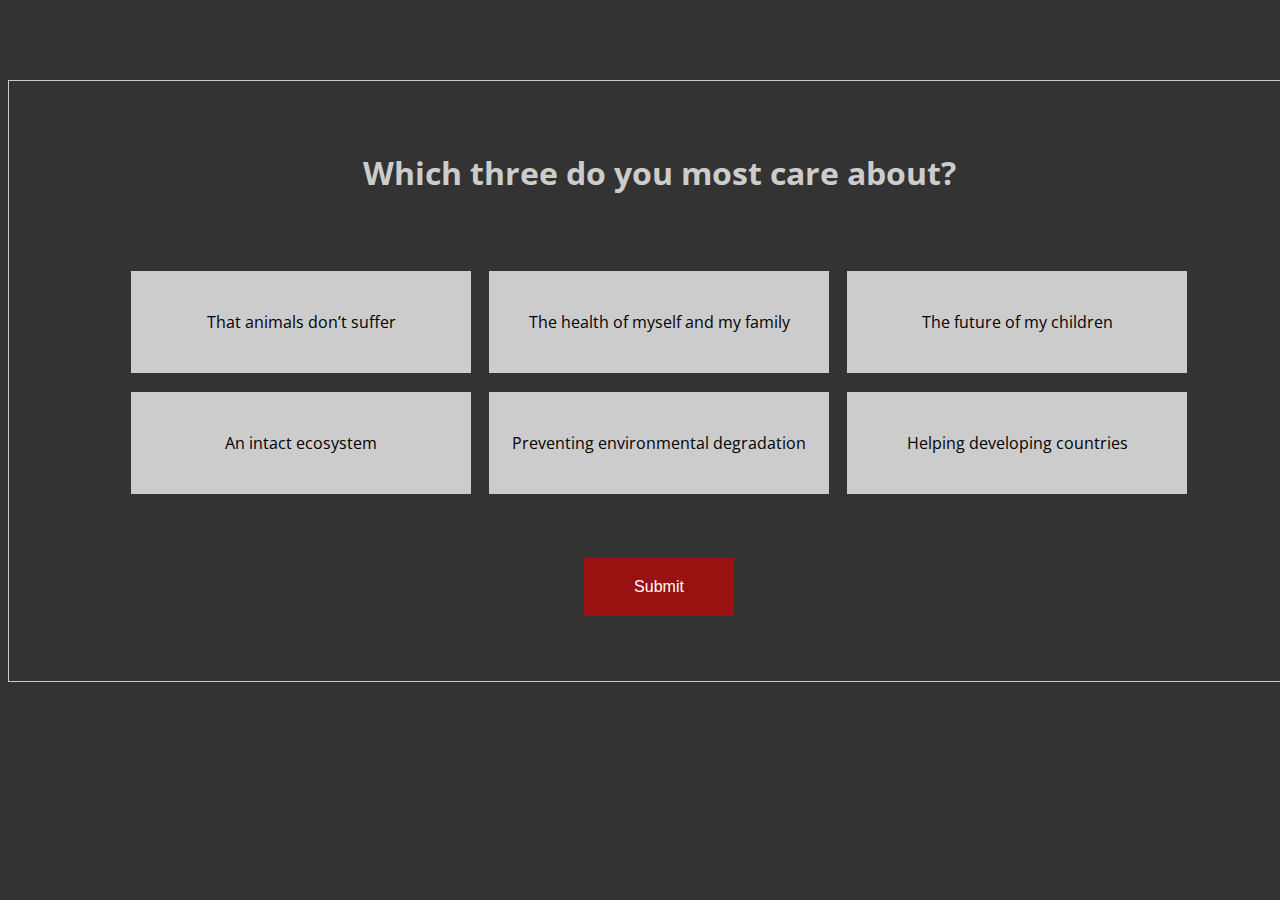
<file: index.html>
<!DOCTYPE html>
<html lang="en">
  <head>
    <meta charset="utf-8">
    <title>MeatVis: Start</title>
	<script src="http://www.w3schools.com/lib/w3data.js"></script>
	<link rel="icon" type="image/png" href="meat32.png">
	<link rel="stylesheet" type="text/css" href="style.css">
	<link href='https://fonts.googleapis.com/css?family=Open+Sans+Condensed:700,300|Open+Sans' rel='stylesheet' type='text/css'>

<script type="text/javascript">

/***********************************************
* Limit number of checked checkboxes script- by JavaScript Kit (www.javascriptkit.com)
* This notice must stay intact for usage
* Visit JavaScript Kit at http://www.javascriptkit.com/ for this script and 100s more
***********************************************/

function checkboxlimit(checkgroup, limit){
	var checkgroup=checkgroup
	var limit=limit
	for (var i=0; i<checkgroup.length; i++){
		checkgroup[i].onclick=function(){
		var checkedcount=0
		for (var i=0; i<checkgroup.length; i++)
			checkedcount+=(checkgroup[i].checked)? 1 : 0
		if (checkedcount>limit){
			alert("You can only select a maximum of "+limit+" checkboxes")
			this.checked=false
			}
		}
	}
}

</script>

  </head>

<body>

<!-- checkboxes -->
<div class="container choice">


<h1>Which three do you most care about?</h1>

<form id="choices" name="choices" action=map.html method="get">
<div id="ck-button"><label><input type="checkbox" name="animal" hidden><span>That animals don’t suffer</span></label></div>
<div id="ck-button"><label><input type="checkbox" name="health" hidden><span>The health of myself and my family</span></label></div>
<div id="ck-button"><label><input type="checkbox" name="climate" hidden><span>The future of my children</span></label></div>
<br>
<div id="ck-button"><label><input type="checkbox" name="land" hidden><span>An intact ecosystem</span></label></div>
<div id="ck-button"><label><input type="checkbox" name="water" hidden><span>Preventing environmental degradation</span></label></div>
<div id="ck-button"><label><input type="checkbox" name="food" hidden><span>Helping developing countries</span></label></div>
<br>
<input type=submit class="button" value="Submit">
</form>

</div>

<!-- menu -->
<div w3-include-html="menu.html"></div> 
<script>
w3IncludeHTML();
</script>





<script type="text/javascript">
checkboxlimit(document.forms.choices, 3)
</script>

</body>
</html>
</file>
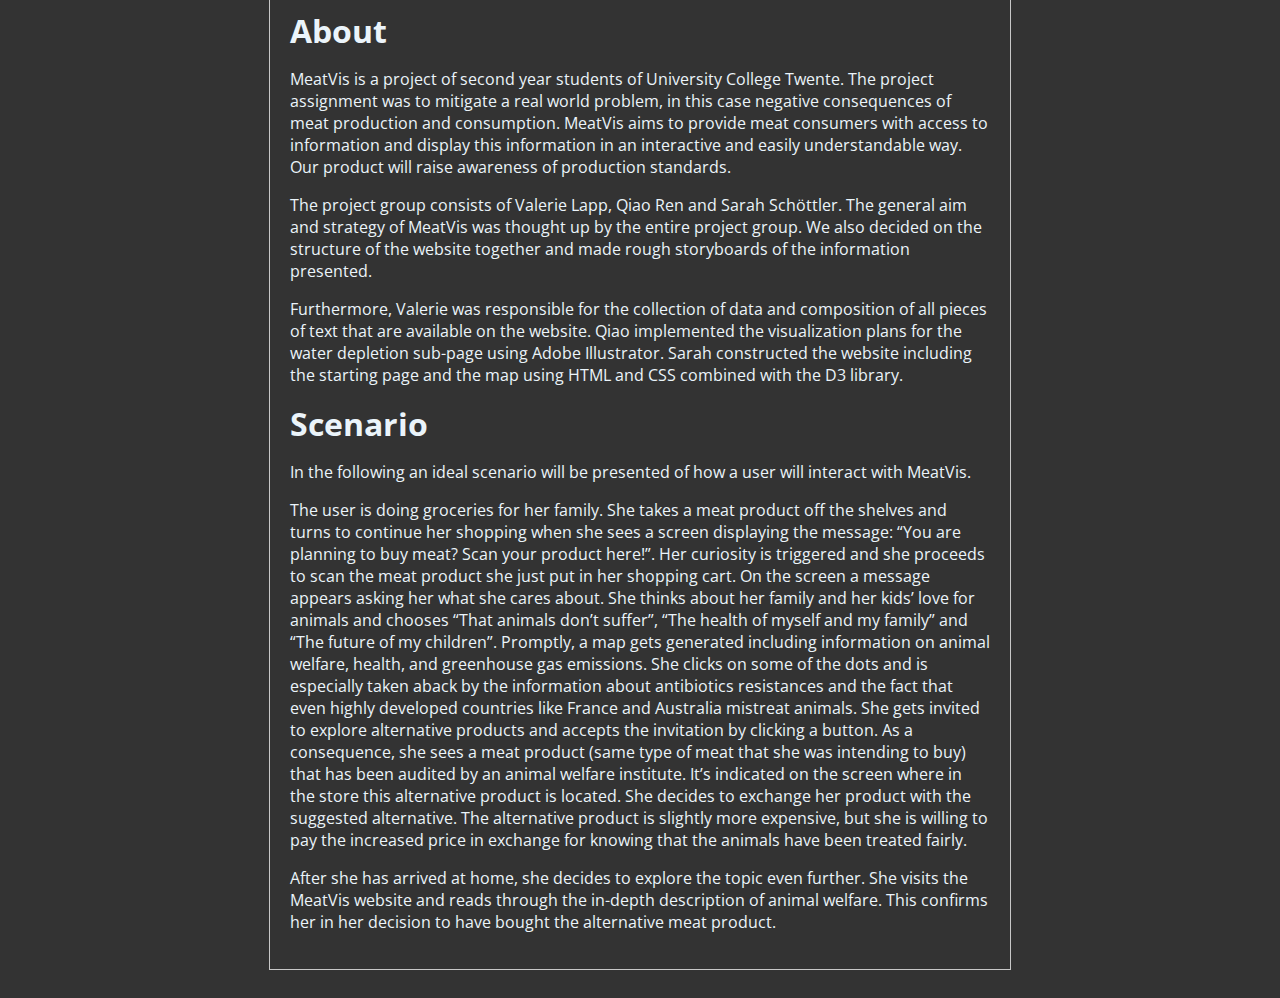
<file: about.html>
<!DOCTYPE html>
<html lang="en">
  <head>
    <meta charset="utf-8">
    <title>MeatVis: About</title>
	<script src="http://www.w3schools.com/lib/w3data.js"></script>	
	<link rel="icon" type="image/png" href="meat32.png">
	<link rel="stylesheet" type="text/css" href="style.css">
	<link href='https://fonts.googleapis.com/css?family=Open+Sans+Condensed:700,300|Open+Sans' rel='stylesheet' type='text/css'>
  </head>

<body>

<!-- menu -->
<div w3-include-html="menuT.html"></div> 
<script>
w3IncludeHTML();
</script>


<!-- text -->
<div id="textDiv">

<h1>About</h1>

<p>MeatVis is a project of second year students of University College Twente. The project assignment was to mitigate a real world problem, in this case negative consequences of meat production and consumption. MeatVis aims to provide meat consumers with access to information and display this information in an interactive and easily understandable way. Our product will raise awareness of production standards.</p>

<p>The project group consists of Valerie Lapp, Qiao Ren and Sarah Schöttler. The general aim and strategy of MeatVis was thought up by the entire project group. We also decided on the structure of the website together and made rough storyboards of the information presented.</p>

<p>Furthermore, Valerie was responsible for the collection of data and composition of all pieces of text that are available on the website. Qiao implemented the visualization plans for the water depletion sub-page using Adobe Illustrator. Sarah constructed the website including the starting page and the map using HTML and CSS combined with the D3 library.</p>

<h1>Scenario</h1>

<p>In the following an ideal scenario will be presented of how a user will interact with MeatVis.</p> 

<p>The user is doing groceries for her family. She takes a meat product off the shelves and turns to continue her shopping when she sees a screen displaying the message: “You are planning to buy meat? Scan your product here!”. Her curiosity is triggered and she proceeds to scan the meat product she just put in her shopping cart. On the screen a message appears asking her what she cares about. She thinks about her family and her kids’ love for animals and chooses “That animals don’t suffer”, “The health of myself and my family” and “The future of my children”. Promptly, a map gets generated including information on animal welfare, health, and greenhouse gas emissions. She clicks on some of the dots and is especially taken aback by the information about antibiotics resistances and the fact that even highly developed countries like France and Australia mistreat animals. She gets invited to explore alternative products and accepts the invitation by clicking a button. As a consequence, she sees a meat product (same type of meat that she was intending to buy) that has been audited by an animal welfare institute. It’s indicated on the screen where in the store this alternative product is located. She decides to exchange her product with the suggested alternative. The alternative product is slightly more expensive, but she is willing to pay the increased price in exchange for knowing that the animals have been treated fairly.</p> 

<p>After she has arrived at home, she decides to explore the topic even further. She visits the MeatVis website and reads through the in-depth description of animal welfare. This confirms her in her decision to have bought the alternative meat product.</p>

</div>

</body>
</html>
</file>
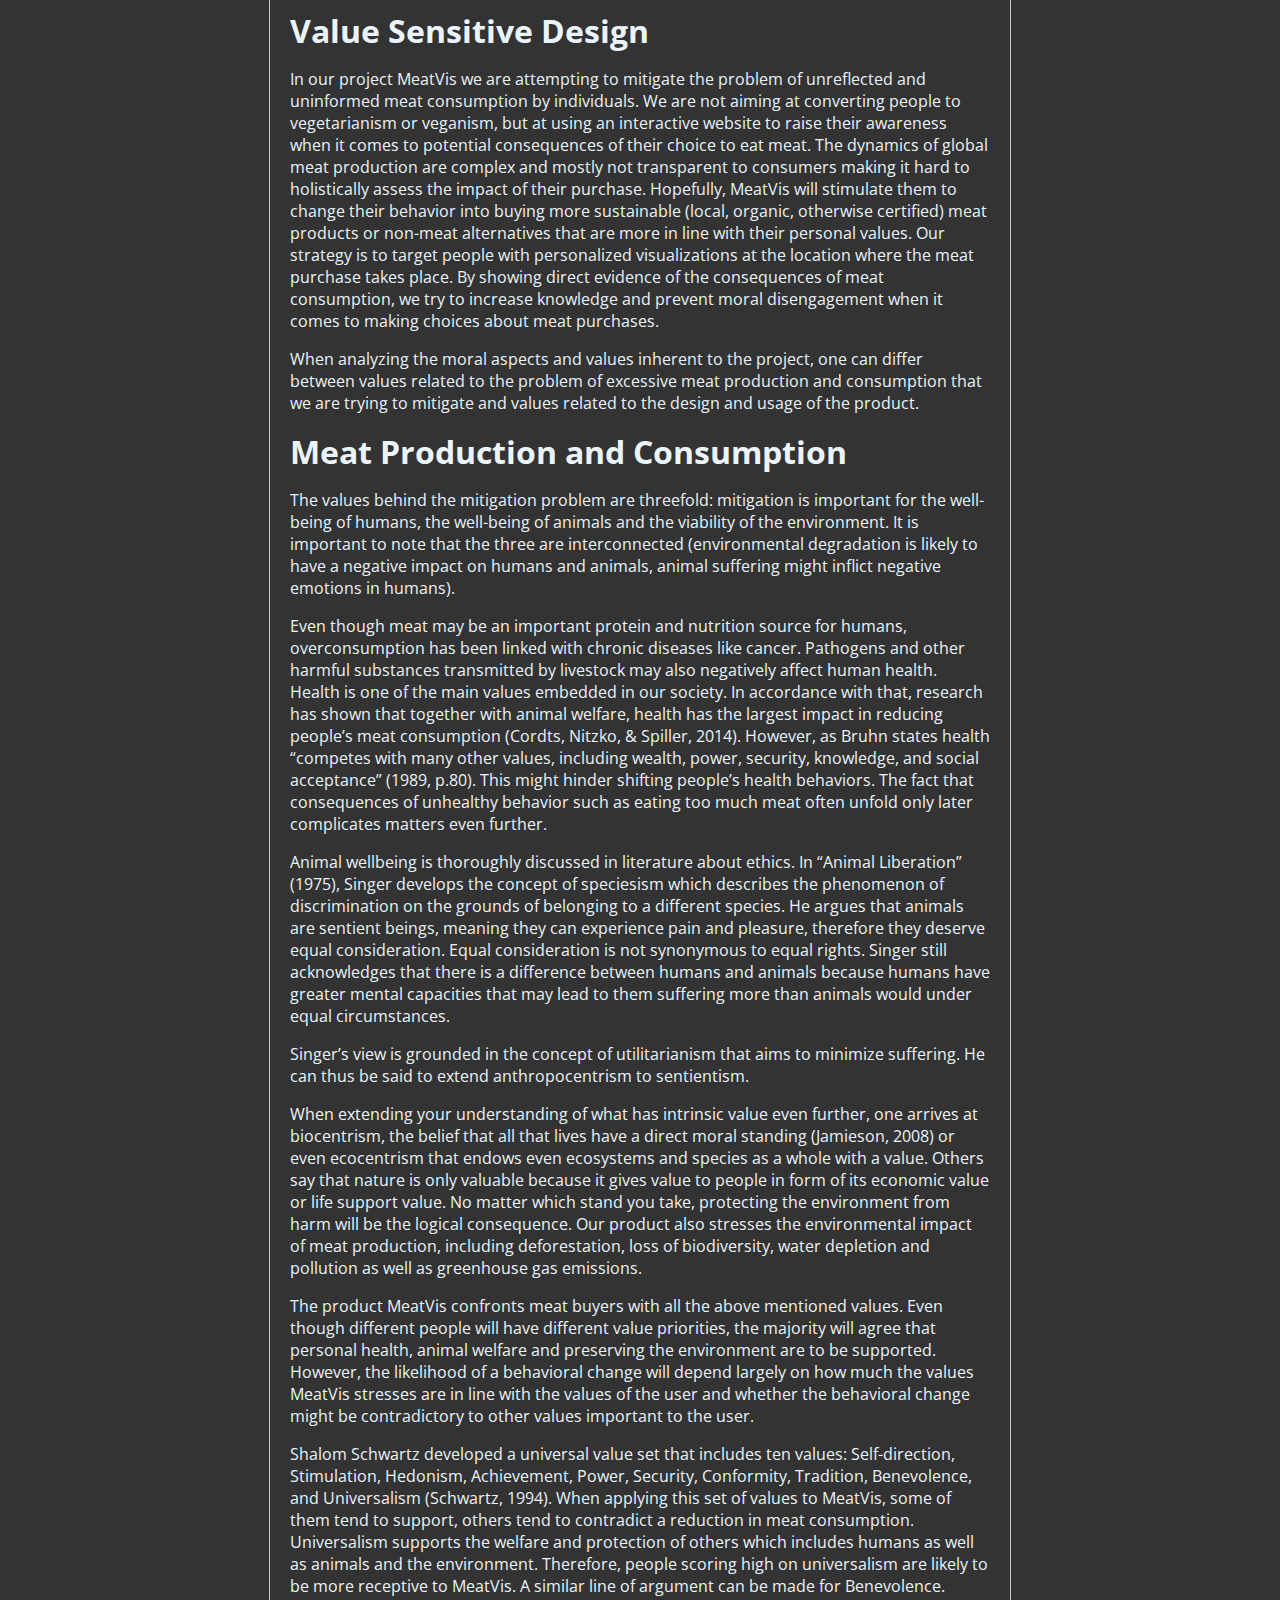
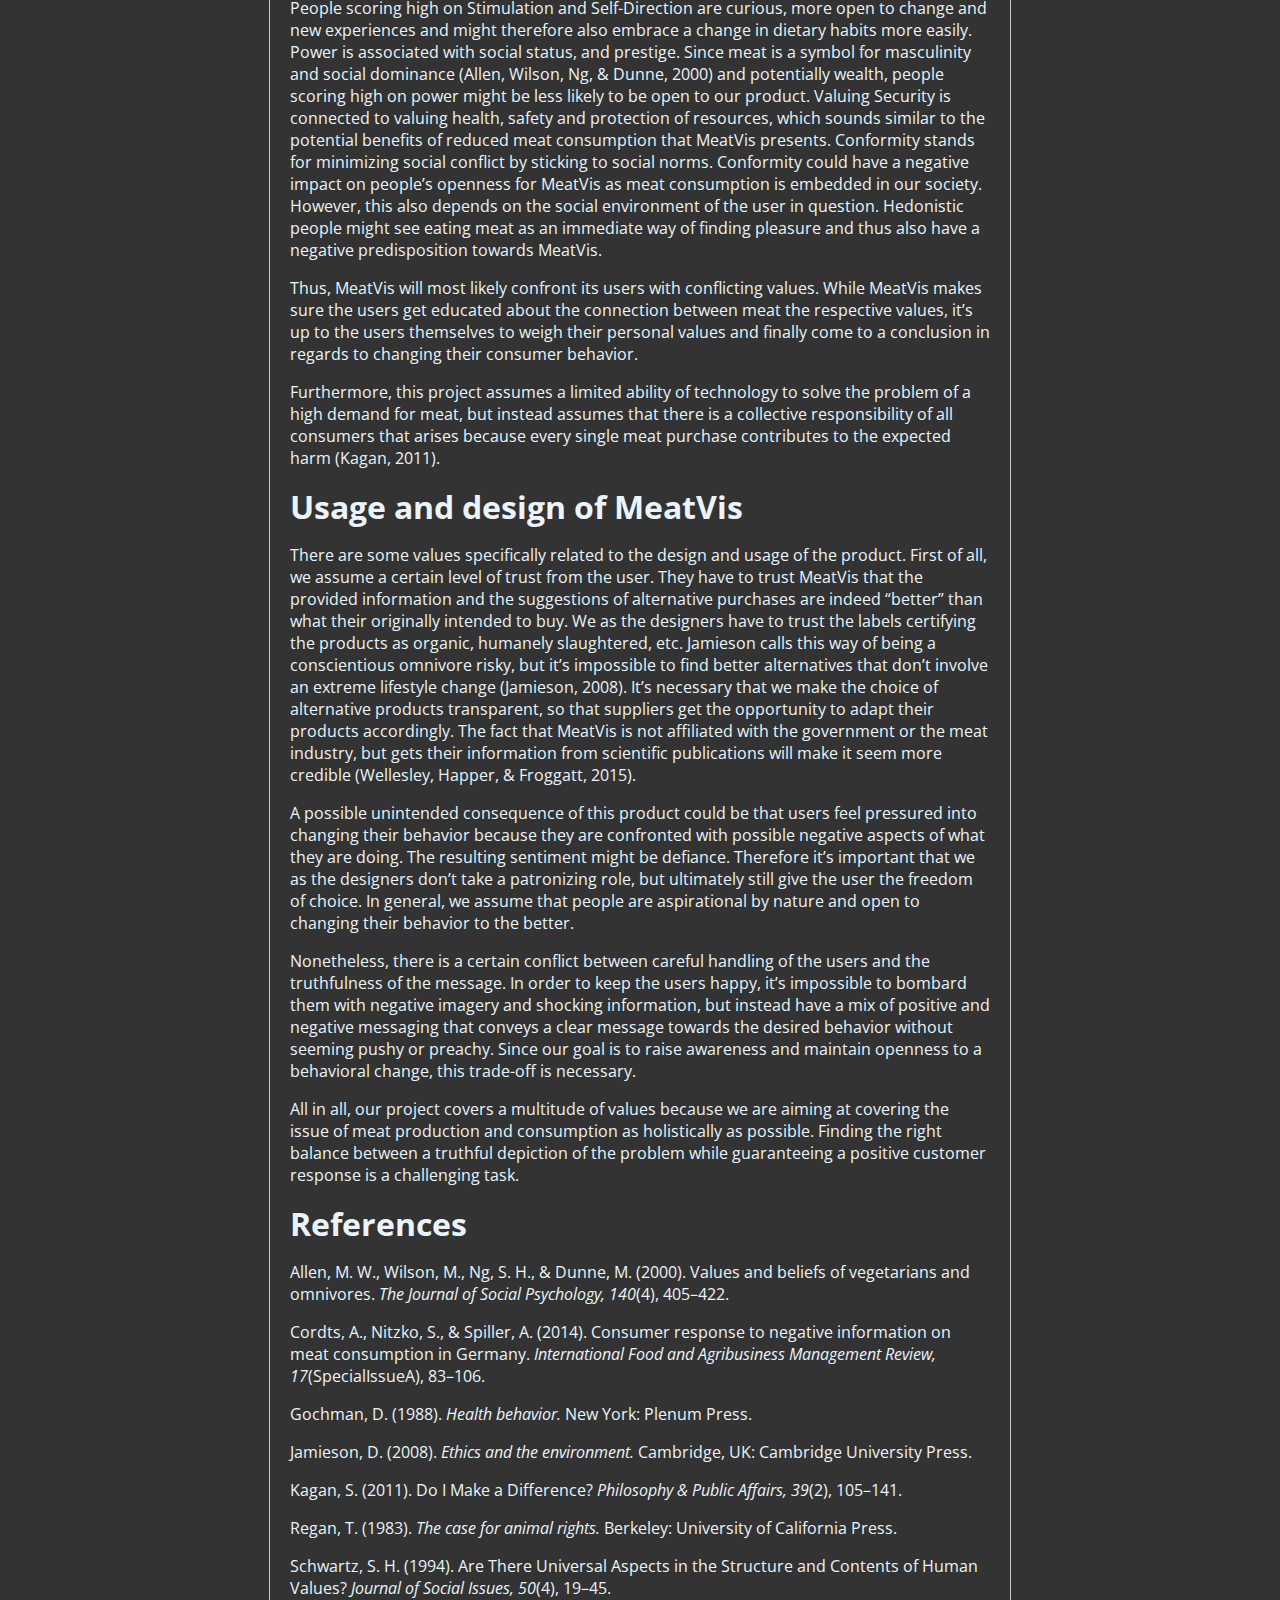
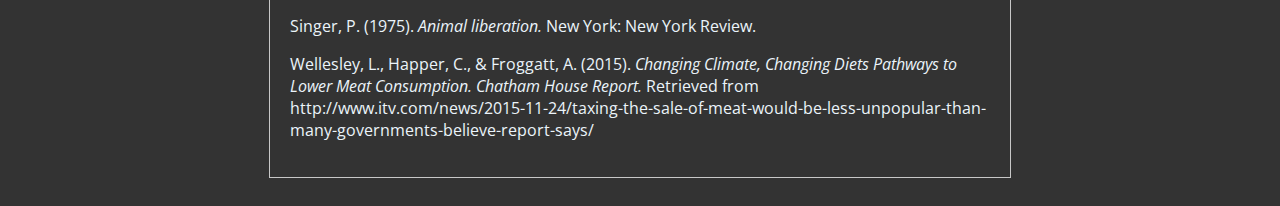
<file: ethics.html>
<!DOCTYPE html>
<html lang="en">
  <head>
    <meta charset="utf-8">
    <title>MeatVis: Value-Based Design</title>
	<script src="http://www.w3schools.com/lib/w3data.js"></script>
	<link rel="icon" type="image/png" href="meat32.png">
	<link rel="stylesheet" type="text/css" href="style.css">
	<link href='https://fonts.googleapis.com/css?family=Open+Sans+Condensed:700,300|Open+Sans' rel='stylesheet' type='text/css'>
  </head>

<body>

<!-- menu -->
<div w3-include-html="menuT.html"></div>
<script>
w3IncludeHTML();
</script>

<!-- text -->
<div id="textDiv">

<h1>Value Sensitive Design</h1>

<p>In our project MeatVis we are attempting to mitigate the problem of unreflected and uninformed meat consumption by individuals. We are not aiming at converting people to vegetarianism or veganism, but at using an interactive website to raise their awareness when it comes to potential consequences of their choice to eat meat. The dynamics of global meat production are complex and mostly not transparent to consumers making it hard to holistically assess the impact of their purchase. Hopefully, MeatVis will stimulate them to change their behavior into buying more sustainable (local, organic, otherwise certified) meat products or non-meat alternatives that are more in line with their personal values. Our strategy is to target people with personalized visualizations at the location where the meat purchase takes place. By showing direct evidence of the consequences of meat consumption, we try to increase knowledge and prevent moral disengagement when it comes to making choices about meat purchases.</p>

<p>When analyzing the moral aspects and values inherent to the project, one can differ between values related to the problem of excessive meat production and consumption that we are trying to mitigate and values related to the design and usage of the product. </p>

<h1>Meat Production and Consumption</h1>
<p>The values behind the mitigation problem are threefold: mitigation is important for the well-being of humans, the well-being of animals and the viability of the environment. It is important to note that the three are interconnected (environmental degradation is likely to have a negative impact on humans and animals, animal suffering might inflict negative emotions in humans).</p>

<p>Even though meat may be an important protein and nutrition source for humans, overconsumption has been linked with chronic diseases like cancer. Pathogens and other harmful substances transmitted by livestock may also negatively affect human health. Health is one of the main values embedded in our society. In accordance with that, research has shown that together with animal welfare, health has the largest impact in reducing people’s meat consumption (Cordts, Nitzko, &amp; Spiller, 2014). However, as Bruhn states health “competes with many other values, including wealth, power, security, knowledge, and social acceptance” (1989, p.80). This might hinder shifting people’s health behaviors. The fact that consequences of unhealthy behavior such as eating too much meat often unfold only later complicates matters even further.</p>

<p>Animal wellbeing is thoroughly discussed in literature about ethics. In “Animal Liberation” (1975), Singer develops the concept of speciesism which describes the phenomenon of discrimination on the grounds of belonging to a different species. He argues that animals are sentient beings, meaning they can experience pain and pleasure, therefore they deserve equal consideration. Equal consideration is not synonymous to equal rights. Singer still acknowledges that there is a difference between humans and animals because humans have  greater mental capacities that may lead to them suffering more than animals would under equal circumstances. </p>
<p>Singer’s view is grounded in the concept of utilitarianism that aims to minimize suffering.  He can thus be said to extend anthropocentrism to sentientism. </p>

<p>When extending your understanding of what has intrinsic value even further, one arrives at biocentrism, the belief that all that lives have a direct moral standing (Jamieson, 2008) or even ecocentrism that endows even ecosystems and species as a whole with a value. Others say that nature is only valuable because it gives value to people in form of  its economic value or life support value. No matter which stand you take, protecting the environment from harm will be the logical consequence. Our product also stresses the environmental impact of meat production, including deforestation, loss of biodiversity, water depletion and pollution as well as greenhouse gas emissions. </p>

<p>The product MeatVis confronts meat buyers with all the above mentioned values. Even though different people will have different value priorities, the majority will agree that personal health, animal welfare and preserving the environment are to be supported. However, the likelihood of a behavioral change will depend largely on how much the values MeatVis stresses are in line with the values of the user and whether the behavioral change might be contradictory to other values important to the user.</p>

<p>Shalom Schwartz developed a universal value set that includes ten values: Self-direction, Stimulation, Hedonism, Achievement, Power, Security, Conformity, Tradition, Benevolence, and Universalism (Schwartz, 1994). When applying this set of values to MeatVis, some of them tend to support, others tend to contradict a reduction in meat consumption.
Universalism supports the welfare and protection of others which includes humans as well as animals and the environment. Therefore, people scoring high on universalism are likely to be more receptive to MeatVis. A similar line of argument can be made for Benevolence. People scoring high on Stimulation and Self-Direction are curious, more open to change and new experiences and might therefore also embrace a change in dietary habits more easily. Power is associated with social status, and prestige. Since meat is a symbol for masculinity and social dominance (Allen, Wilson, Ng, &amp; Dunne, 2000) and potentially wealth, people scoring high on power might be less likely to be open to our product. Valuing Security is connected to valuing health, safety and protection of resources, which sounds similar to the potential benefits of reduced meat consumption that MeatVis presents. Conformity stands for minimizing social conflict by sticking to social norms. Conformity could have a negative impact on people’s openness for MeatVis as meat consumption is embedded in our society. However, this also depends on the social environment of the user in question. Hedonistic people might see eating meat as an immediate way of finding pleasure and thus also have a negative predisposition towards MeatVis. </p>

<p>Thus, MeatVis will most likely confront its users with conflicting values. While MeatVis makes sure the users get educated about the connection between meat the respective values, it’s up to the users themselves to weigh their personal values and finally come to a conclusion in regards to changing their consumer behavior.</p> 

<p>Furthermore, this project assumes a limited ability of technology to solve the problem of a high demand for meat, but instead assumes that there is a collective responsibility of all consumers that arises because every single meat purchase contributes to the expected harm (Kagan, 2011). </p>

<h1>Usage and design of MeatVis</h1>

<p>There are some values specifically related to the design and usage of the product. 
First of all, we assume a certain level of trust from the user. They have to trust MeatVis that the provided information and the suggestions of alternative purchases are indeed “better” than what their originally intended to buy. We as the designers have to trust the labels certifying the products as organic, humanely slaughtered, etc. Jamieson calls this way of being a conscientious omnivore risky, but it’s impossible to find better alternatives that don’t involve an extreme lifestyle change (Jamieson, 2008). It’s necessary that we make the choice of alternative products transparent, so that suppliers get the opportunity to adapt their products accordingly. The fact that MeatVis is not affiliated with the government or the meat industry, but gets their information from scientific publications will make it seem more credible (Wellesley, Happer, &amp; Froggatt, 2015). </p>

<p>A possible unintended consequence of this product could be that users feel pressured into changing their behavior because they are confronted with possible negative aspects of what they are doing. The resulting sentiment might be defiance. Therefore it’s important that we as the designers don’t take a patronizing role, but ultimately still give the user the freedom of choice. In general, we assume that people are aspirational by nature and open to changing their behavior to the better. </p>

<p>Nonetheless, there is a certain conflict between careful handling of the users and the truthfulness of the message. In order to keep the users happy, it’s impossible to bombard them with negative imagery and shocking information, but instead have a mix of positive and negative messaging that conveys a clear message towards the desired behavior without seeming pushy or preachy. Since our goal is to raise awareness and maintain openness to a behavioral change, this trade-off is necessary.</p>

<p>All in all, our project covers a multitude of values because we are aiming at covering the issue of meat production and consumption as holistically as possible. Finding the right balance between a truthful depiction of the problem while guaranteeing a positive customer response is a challenging task.</p>

<h1>References</h1>

<p>Allen, M. W., Wilson, M., Ng, S. H., &amp; Dunne, M. (2000). Values and beliefs of vegetarians and omnivores. <i>The Journal of Social Psychology, 140</i>(4), 405–422.</p>

<p>Cordts, A., Nitzko, S.,  &amp; Spiller, A. (2014). Consumer response to negative information on meat consumption in Germany. <i>International Food and Agribusiness Management Review, 17</i>(SpecialIssueA), 83–106.</p>

<p>Gochman, D. (1988). <i>Health behavior.</i> New York: Plenum Press.<p>

<p>Jamieson, D. (2008). <i>Ethics and the environment.</i> Cambridge, UK: Cambridge University Press.<p>

<p>Kagan, S. (2011). Do I Make a Difference? <i>Philosophy &amp; Public Affairs, 39</i>(2), 105–141. </p>

<p>Regan, T. (1983). <i>The case for animal rights.</i> Berkeley: University of California Press.</p>

<p>Schwartz, S. H. (1994). Are There Universal Aspects in the Structure and Contents of Human Values? <i>Journal of Social Issues, 50</i>(4), 19–45.</p> 

<p>Singer, P. (1975). <i>Animal liberation.</i> New York: New York Review.</p>

<p>Wellesley, L., Happer, C., &amp; Froggatt, A. (2015). <i>Changing Climate, Changing Diets Pathways to Lower Meat Consumption. Chatham House Report.</i> Retrieved from http://www.itv.com/news/2015-11-24/taxing-the-sale-of-meat-would-be-less-unpopular-than-many-governments-believe-report-says/</p>

</div> 



</body>
</html>
</file>
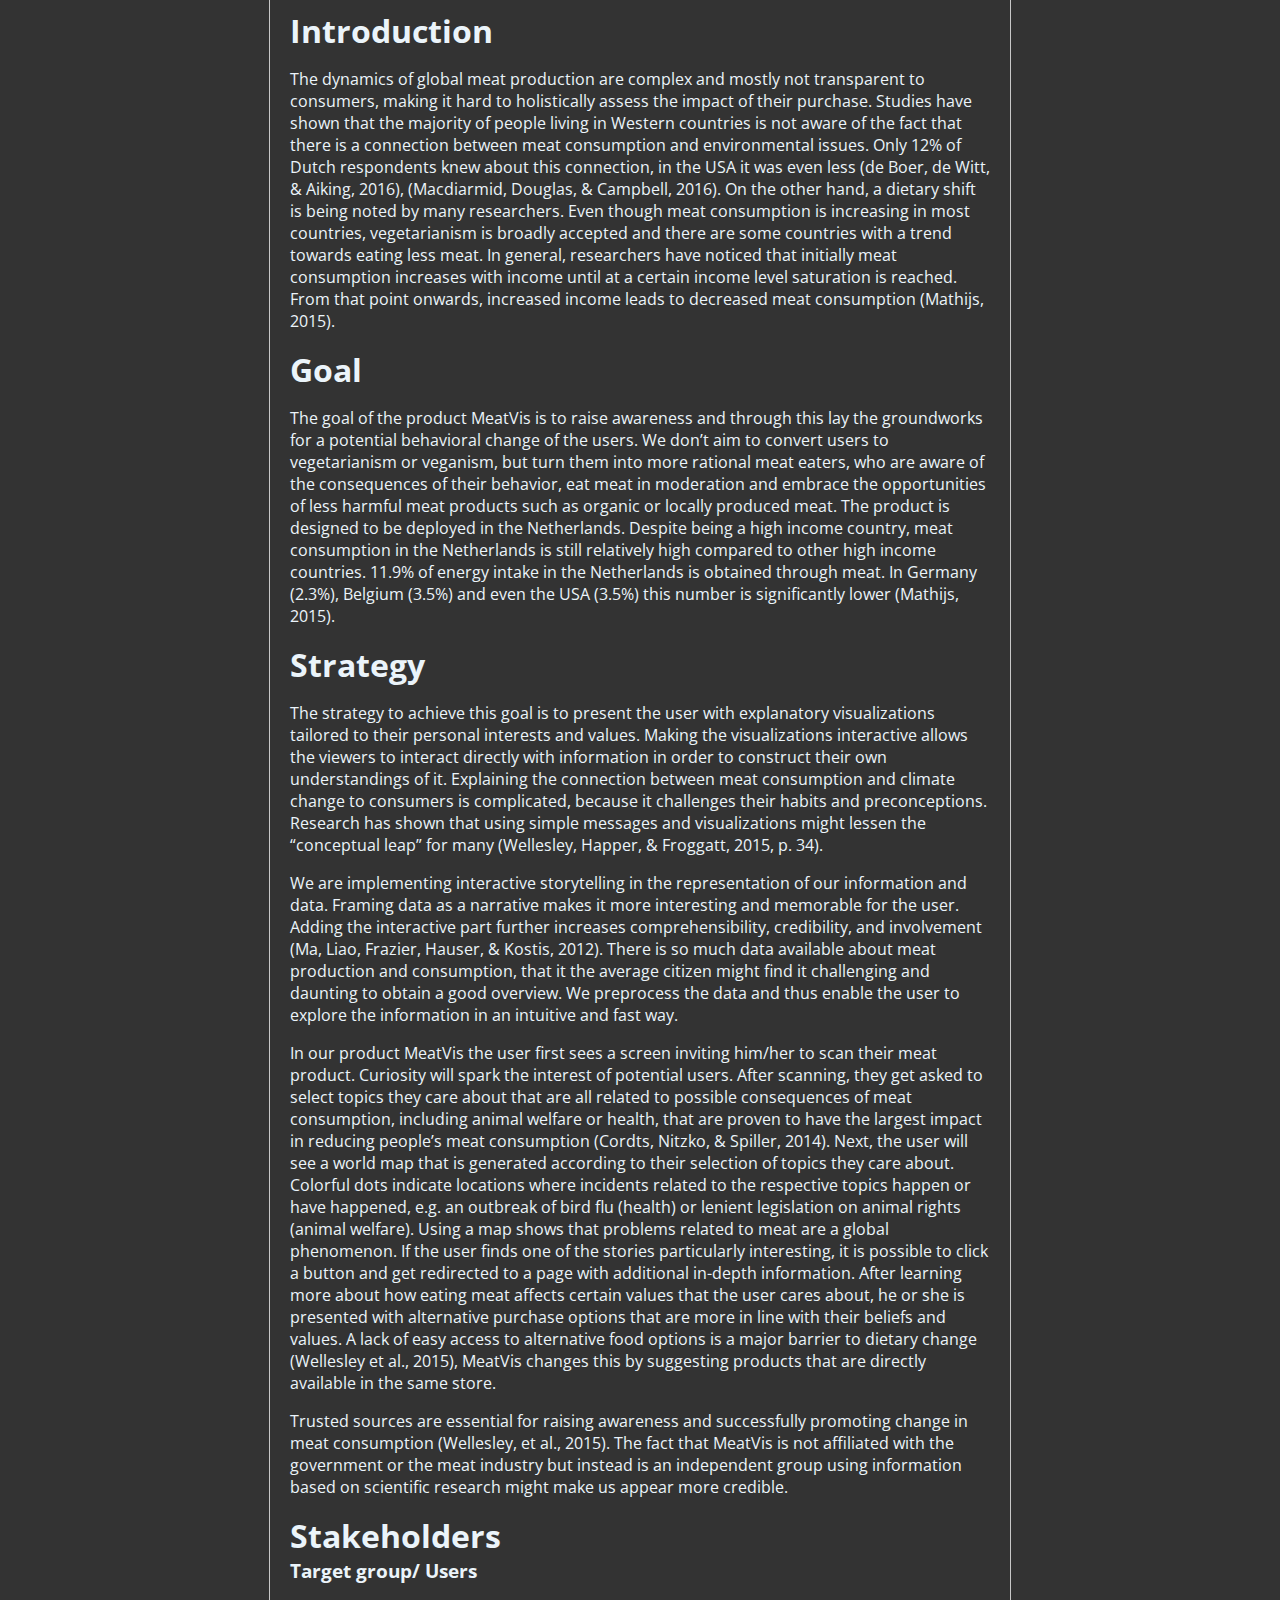
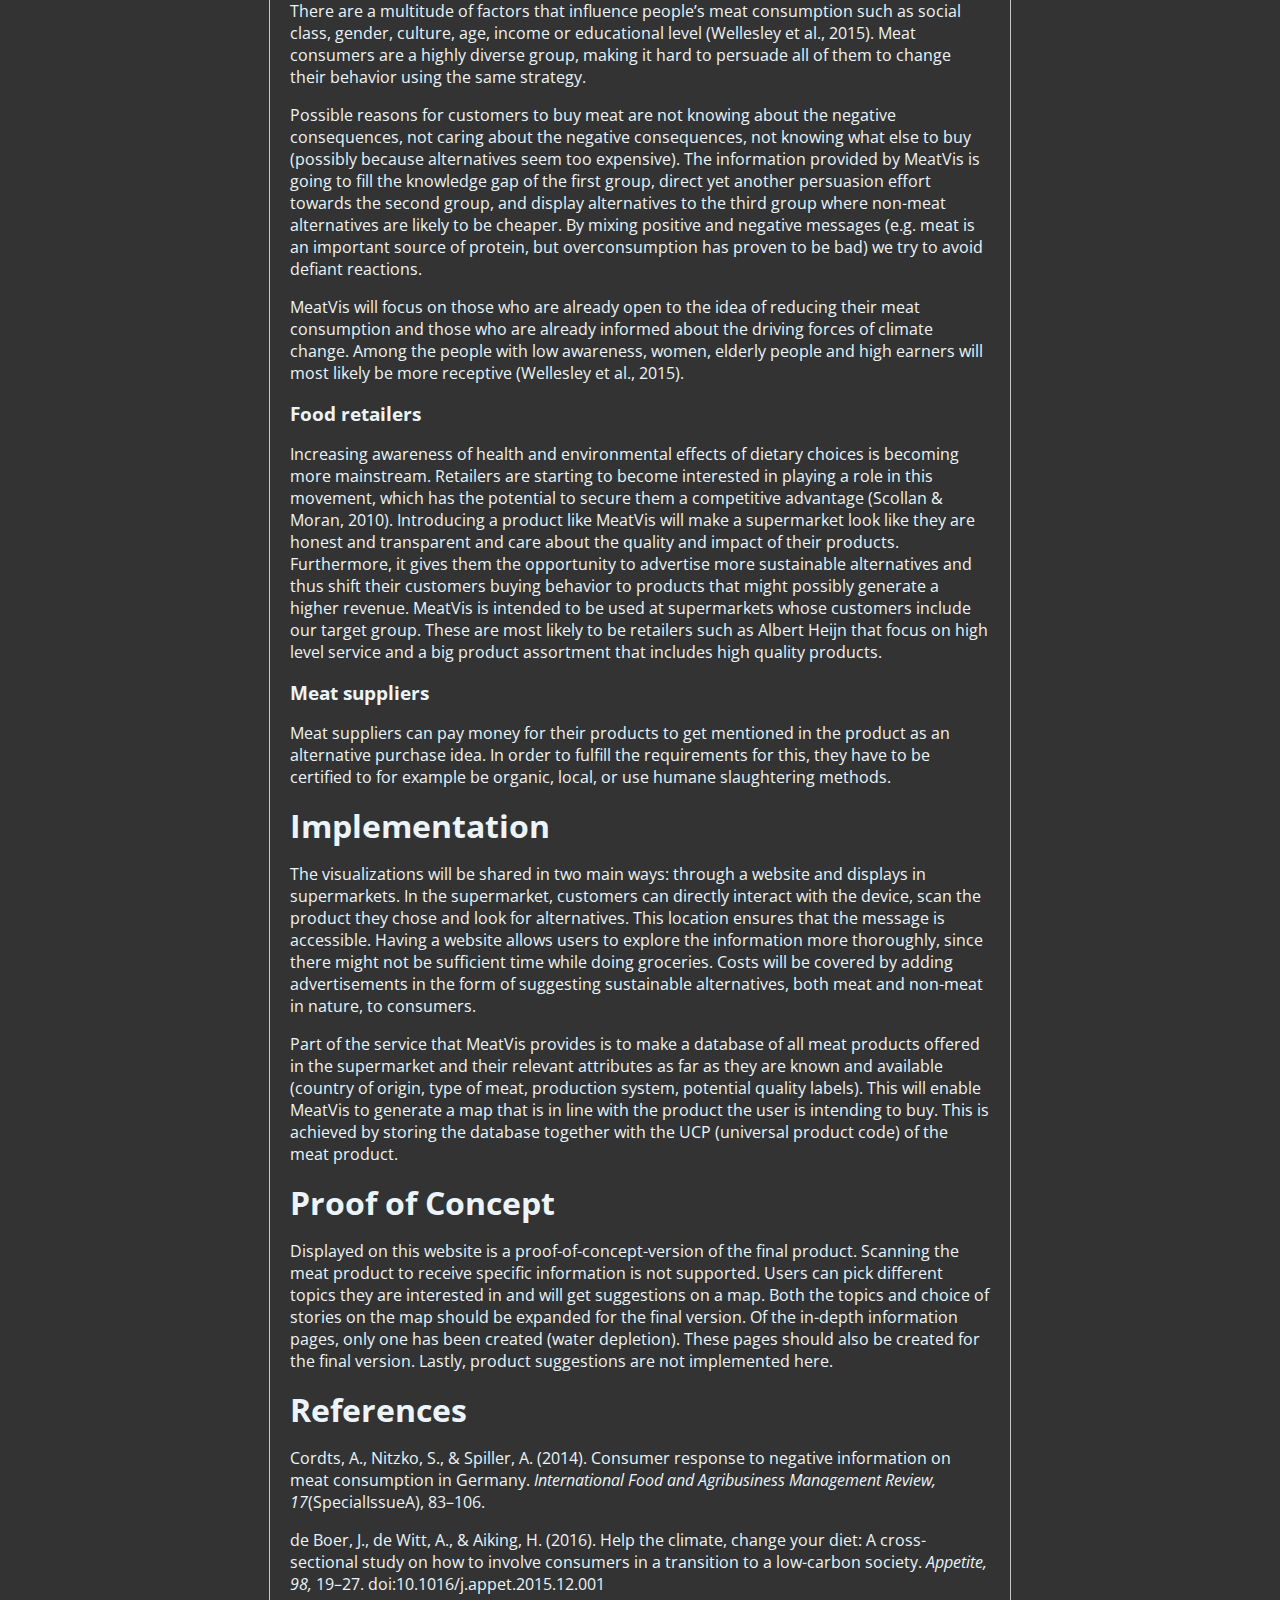
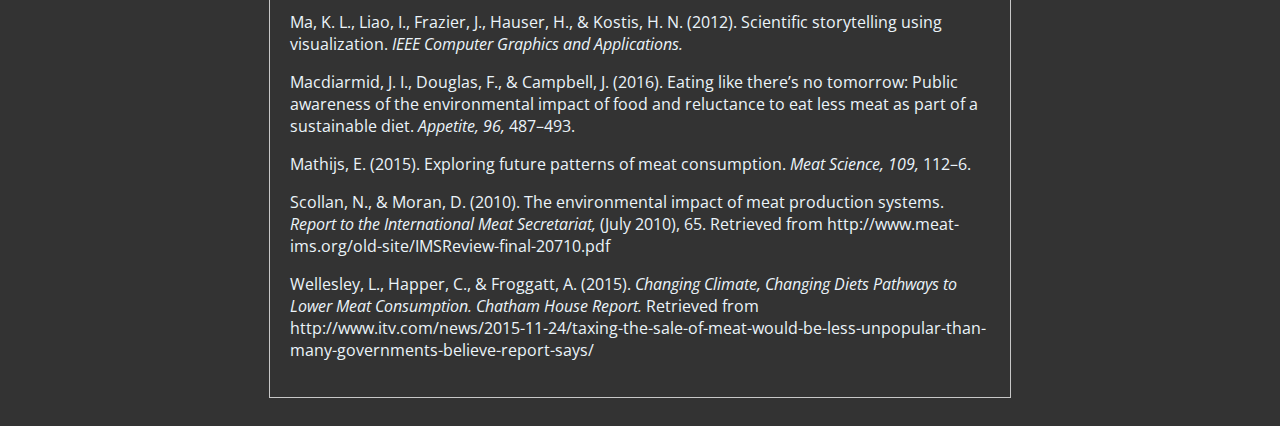
<file: implementation.html>
<!DOCTYPE html>
<html lang="en">
  <head>
    <meta charset="utf-8">
    <title>MeatVis: Implementation</title>
	<script src="http://www.w3schools.com/lib/w3data.js"></script>	
	<link rel="icon" type="image/png" href="meat32.png">
	<link rel="stylesheet" type="text/css" href="style.css">
	<link href='https://fonts.googleapis.com/css?family=Open+Sans+Condensed:700,300|Open+Sans' rel='stylesheet' type='text/css'>
  </head>

<body>

<!-- menu -->
<div w3-include-html="menuT.html"></div> 
<script>
w3IncludeHTML();
</script>


<!-- text -->
<div id="textDiv">

<h1>Introduction</h1>

<p>The dynamics of global meat production are complex and mostly not transparent to consumers, making it hard to holistically assess the impact of their purchase. Studies have shown that the majority of people living in Western countries is not aware of the fact that there is a connection between meat consumption and environmental issues. Only 12% of Dutch respondents knew about this connection, in the USA it was even less (de Boer, de Witt, &amp; Aiking, 2016), (Macdiarmid, Douglas, &amp; Campbell, 2016). On the other hand, a dietary shift is being noted by many researchers. Even though meat consumption is increasing in most countries, vegetarianism is broadly accepted and there are some countries with a trend towards eating less meat. In general, researchers have noticed that initially meat consumption increases with income until at a certain income level saturation is reached. From that point onwards, increased income leads to decreased meat consumption (Mathijs, 2015).</p>

<h1>Goal</h1>

<p>The goal of the product MeatVis is to raise awareness and through this lay the groundworks for a potential behavioral change of the users. We don’t aim to convert users to vegetarianism or veganism, but turn them into more rational meat eaters, who are aware of the consequences of their behavior, eat meat in moderation and embrace the opportunities of less harmful meat products such as organic or locally produced meat. The product is designed to be deployed in the Netherlands. Despite being a high income country, meat consumption in the Netherlands is still relatively high compared to other high income countries. 11.9% of energy intake in the Netherlands is obtained through meat. In Germany (2.3%), Belgium (3.5%) and even the USA (3.5%) this number is significantly lower (Mathijs, 2015). </p>

<h1>Strategy</h1>

<p>The strategy to achieve this goal is to present the user with explanatory visualizations tailored to their personal interests and values. Making the visualizations interactive allows the viewers to interact directly with information in order to construct their own understandings of it. Explaining the connection between meat consumption and climate change to consumers is complicated, because it challenges their habits and preconceptions. Research has shown that using simple messages and visualizations might lessen the “conceptual leap” for many (Wellesley, Happer, &amp; Froggatt, 2015, p. 34).</p>

<p>We are implementing interactive storytelling in the representation of our information and data. Framing data as a narrative makes it more interesting and memorable for the user. Adding the interactive part further increases comprehensibility, credibility, and involvement (Ma, Liao, Frazier, Hauser, &amp; Kostis, 2012). There is so much data available about meat production and consumption, that it the average citizen might find it challenging and daunting to obtain a good overview. We preprocess the data and thus enable the user to explore the information in an intuitive and fast way. </p>

<p>In our product MeatVis the user first sees a screen inviting him/her to scan their meat product. Curiosity will spark the interest of potential users. After scanning, they get asked to select topics they care about that are all related to possible consequences of meat consumption, including animal welfare or health, that are proven to have the largest impact in reducing people’s meat consumption (Cordts, Nitzko, &amp; Spiller, 2014). Next, the user will see a world map that is generated according to their selection of topics they care about. Colorful dots indicate locations where incidents related to the respective topics happen or have happened, e.g. an outbreak of bird flu (health) or lenient legislation on animal rights (animal welfare). Using a map shows that problems related to meat are a global phenomenon. If the user finds one of the stories particularly interesting, it is possible to click a button and get redirected to a page with additional in-depth information.
After learning more about how eating meat affects certain values that the user cares about, he or she is presented with alternative purchase options that are more in line with their beliefs and values. A lack of easy access to alternative food options is a major barrier to dietary change (Wellesley et al., 2015), MeatVis changes this by suggesting products that are directly available in the same store.</p>

<p>Trusted sources are essential for raising awareness and successfully promoting change in meat consumption (Wellesley, et al., 2015). The fact that MeatVis is not affiliated with the government or the meat industry but instead is an independent group using information based on scientific research might make us appear more credible. </p>

<h1>Stakeholders</h1>
<h2>Target group/ Users</h2>

<p>There are a multitude of factors that influence people’s meat consumption such as social class, gender, culture, age, income or educational level (Wellesley et al., 2015). Meat consumers are a highly diverse group, making it hard to persuade all of them to change their behavior using the same strategy.</p>

<p>Possible reasons for customers to buy meat are not knowing about the negative consequences, not caring about the negative consequences, not knowing what else to buy (possibly because alternatives seem too expensive). The information provided by MeatVis is going to fill the knowledge gap of the first group, direct yet another persuasion effort towards the second group, and display alternatives to the third group where non-meat alternatives are likely to be cheaper. By mixing positive and negative messages (e.g. meat is an important source of protein, but overconsumption has proven to be bad) we try to avoid defiant reactions.</p>

<p>MeatVis will focus on those who are already open to the idea of reducing their meat consumption and those who are already informed about the driving forces of climate change. Among the people with low awareness, women, elderly people and high earners will most likely be more receptive (Wellesley et al., 2015).</p>

<h2>Food retailers</h2>
<p>Increasing awareness of health and environmental effects of dietary choices is becoming more mainstream. Retailers are starting to become interested in playing a role in this movement, which has the potential to secure them a competitive advantage (Scollan &amp; Moran, 2010). Introducing a product like MeatVis will make a supermarket look like they are honest and transparent and care about the quality and impact of their products. Furthermore, it gives them the opportunity to advertise more sustainable alternatives and thus shift their customers buying behavior to products that might possibly generate a higher revenue.
MeatVis is intended to be used at supermarkets whose customers include our target group. These are most likely to be retailers such as Albert Heijn that focus on high level service and a big product assortment that includes high quality products.</p>

<h2>Meat suppliers</h2>
<p>Meat suppliers can pay money for their products to get mentioned in the product as an alternative purchase idea. In order to fulfill the requirements for this, they have to be certified to for example be organic, local, or use humane slaughtering methods. </p>

<h1>Implementation</h1>
<p>The visualizations will be shared in two main ways: through a website and displays in supermarkets. In the supermarket, customers can directly interact with the device, scan the product they chose and look for alternatives. This location ensures that the message is accessible. Having a website allows users to explore the information more thoroughly, since there might not be sufficient time while doing groceries. Costs will be covered by adding advertisements in the form of suggesting sustainable alternatives, both meat and non-meat in nature, to consumers. </p>

<p>Part of the service that MeatVis provides is to make a database of all meat products offered in the supermarket and their relevant attributes as far as they are known and available (country of origin, type of meat, production system, potential quality labels). This will enable MeatVis to generate a map that is in line with the product the user is intending to buy. This is achieved by storing the database together with the UCP (universal product code) of the meat product.</p>

<h1>Proof of Concept</h1>
<p>Displayed on this website is a proof-of-concept-version of the final product. Scanning the meat product to receive specific information is not supported. Users can pick different topics they are interested in and will get suggestions on a map. Both the topics and choice of stories on the map should be expanded for the final version. Of the in-depth information pages, only one has been created (water depletion). These pages should also be created for the final version. Lastly, product suggestions are not implemented here.</p>

<h1>References</h1>

<p>Cordts, A., Nitzko, S., &amp; Spiller, A. (2014). Consumer response to negative information on meat consumption in Germany. <i>International Food and Agribusiness Management Review, 17</i>(SpecialIssueA), 83–106.</p>

<p>de Boer, J., de Witt, A., &amp; Aiking, H. (2016). Help the climate, change your diet: A cross-sectional study on how to involve consumers in a transition to a low-carbon society. <i>Appetite, 98,</i> 19–27. doi:10.1016/j.appet.2015.12.001</p>

<p>Ma, K. L., Liao, I., Frazier, J., Hauser, H., &amp; Kostis, H. N. (2012). Scientific storytelling using visualization. <i>IEEE Computer Graphics and Applications.</i></p>

<p>Macdiarmid, J. I., Douglas, F., &amp; Campbell, J. (2016). Eating like there’s no tomorrow: Public awareness of the environmental impact of food and reluctance to eat less meat as part of a sustainable diet. <i>Appetite, 96,</i> 487–493. </p>

<p>Mathijs, E. (2015). Exploring future patterns of meat consumption. <i>Meat Science, 109,</i> 112–6. </p>

<p>Scollan, N., &amp; Moran, D. (2010). The environmental impact of meat production systems. <i>Report to the International Meat Secretariat,</i> (July 2010), 65. Retrieved from http://www.meat-ims.org/old-site/IMSReview-final-20710.pdf</p>

<p>Wellesley, L., Happer, C., &amp; Froggatt, A. (2015). <i>Changing Climate, Changing Diets Pathways to Lower Meat Consumption. Chatham House Report.</i> Retrieved from http://www.itv.com/news/2015-11-24/taxing-the-sale-of-meat-would-be-less-unpopular-than-many-governments-believe-report-says/</p>

</div>

</body>
</html>
</file>
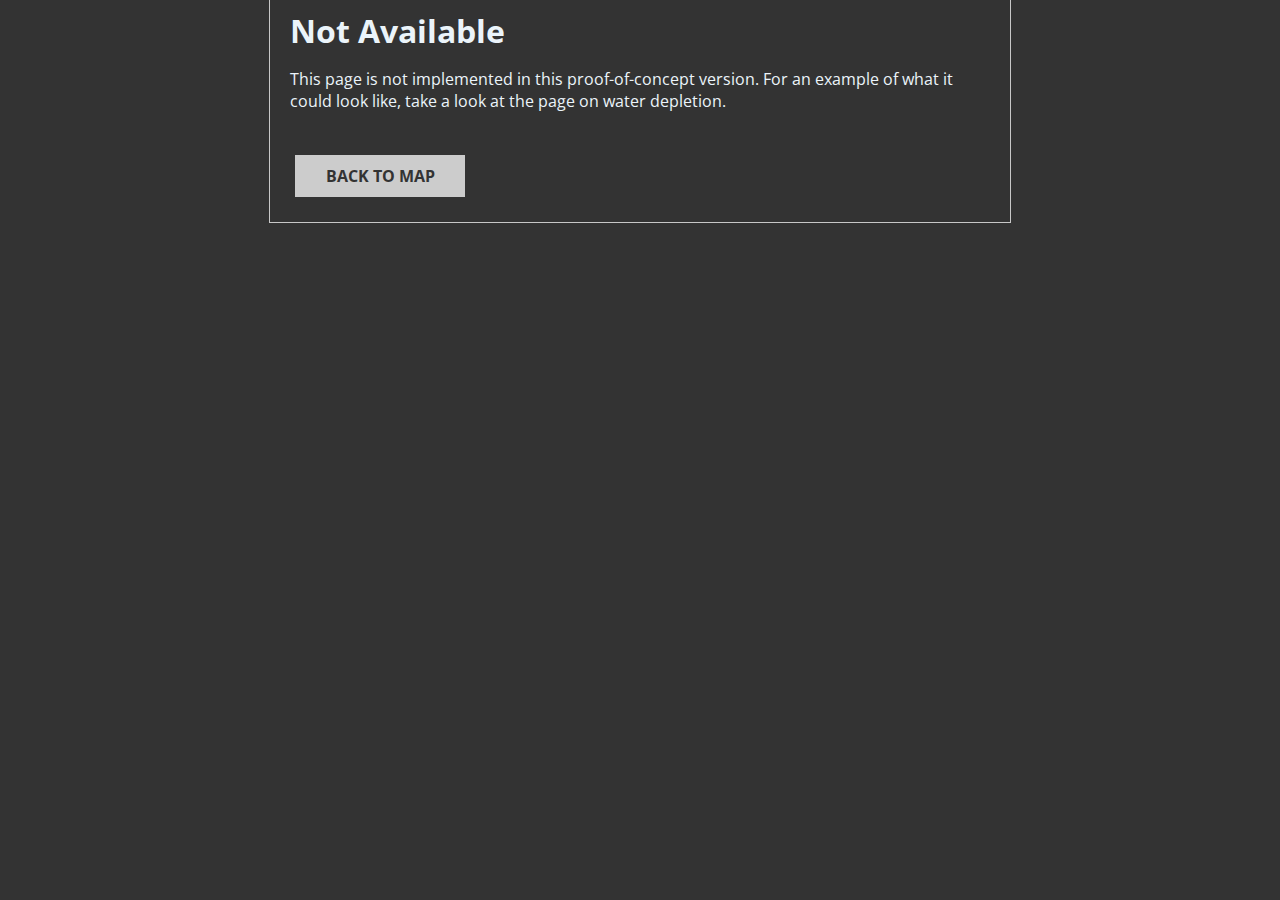
<file: info/animal.html>
<!DOCTYPE html>
<html lang="en">
  <head>
    <meta charset="utf-8">
    <title>MeatVis: Not Implemented</title>
   	<script src="http://www.w3schools.com/lib/w3data.js"></script>
	<link rel="icon" type="image/png" href="../meat32.png">
	<link rel="stylesheet" type="text/css" href="../style.css">
	<link href='https://fonts.googleapis.com/css?family=Open+Sans+Condensed:700,300|Open+Sans' rel='stylesheet' type='text/css'>
  </head>

<body>

<!-- menu -->
<div w3-include-html="../menuT.html"></div> 
<script>
w3IncludeHTML();
</script>


<!-- text -->
<div id="textDiv">
	<h1>Not Available</h1>
<p>This page is not implemented in this proof-of-concept version. For an example of what it could look like, take a look at the page on <a href=water.html>water depletion</a>.</p>
<br><a href="javascript:history.back()" class="linkBack">Back to map</a>

</div>

</body>
</html>
</file>
<file: style.css>
/* menu */

.menuDiv {
  position: relative;
  width: 1300px;
  left: 0;
  right: 0;
  margin: 80px auto 0px auto;
  color: #E6E6E6;
}

.menuDiv a:hover {
  text-decoration: underline;
}

.titleDiv {
  position: absolute;
  left: 0;
  top: 0;
  text-align: left;
  padding-left: 0;
}

.titleDiv.textPage {
  width: 250px;
}

.navDiv {
  position: absolute;
  right: 0;
  top: 0;
  text-align: right;
}

.navDiv, .titleDiv a {
  text-decoration: none;
  color: #E6E6E6;
  font-family: "Open Sans Condensed", sans-serif;
  font-weight: 300;
  text-transform: uppercase;
}

/* index */

.container {
  display: block;
  position: relative;
  left: 0;
  right: 0;
  margin: 80px auto 0px auto; 
  width: 1300px;
  height: 600px;
  }

.container.choice {
  text-align: center;
  border: 1px solid #ccc;

}

.container.choice h1 {
  margin-top: 70px;
  margin-bottom: 70px;
  color: #ccc;
}

/*div label input {
   margin-right:200px;
}*/

#ck-button {
    display: inline-block;
    margin:5px;
    background-color:#ccc;
    overflow:auto;
    border: 2px solid #333;
}

#ck-button:hover {
    transition: border 0.5s ease;
    border: 2px solid #911;
}

#ck-button label span {
    display: inline-block;
    width:300px;
    position: relative;
    text-align: center;
    padding: 40px 20px;
}

#ck-button label input {
    position:absolute;
    top:-20px;
}

#ck-button input:checked + span {
  transition: background-color 0.5s;
  background-color:#911;
  color:#fff;
}

.button {
    display: inline-block;
    position: relative;
    left: 0;
    right: 0;
    margin: 50px auto;
    background-color: #911;
    border: none;
    color: white;
    padding: 20px 50px;
    text-align: center;
    text-decoration: none;
    font-size: 16px;
    border: 2px solid #333;
}

.button:hover {
  transition: border 0.5s;
  border: 1px solid #ccc;
}

/* map */

#mapDiv {
  background-color: #fff;
  position: absolute;
  left: 0px;
  top: 0px;
  width: 1000px;
  height: 600px;
}

#infoDiv {
  background-color: #f2f2f2;
  position: absolute;
  left: 1000px;
  top: 0px;
  width: 270px;
  height: 495px;
  padding: 15px 15px 90px 15px;
  text-align: left;
  color: #000;
}

#infoDiv h1 {
  margin-bottom: 0.2em;
}

#infoDiv a {
  text-transform: uppercase;
  font-size: 0.8em;
  color: #aaa;
}

#linkDiv {
  display: block;
  text-decoration: none;
  color: #EBF4FA;
  position: absolute;
  right: 0px;
  bottom: 0px;
  width: 270px;
  padding: 10px 0px;
  margin: 15px;
  text-align: center;
  font-family: "Open Sans Condensed", sans-serif;
  font-weight: 300;
  text-transform: uppercase;
  letter-spacing: 0.08em;
}

/* texts */

#textDiv {
  position: relative;
  top: -20px;
  left: 0;
  right: 0;
  margin: 0 auto;
  padding: 20px;
  width: 700px;
  text-align: left;
  color: #EBF4FA;
  border: 1px solid #c8c8c8;
}

.linkBack {
  display: inline-block;
  text-decoration: none;
  background-color: #ccc;
  color: #333;
  width: 170px;
  padding: 10px 0px;
  margin: 5px;
  text-align: center;
  font-family: "Open Sans Condensed", sans-serif;
  font-weight: 700;
  text-transform: uppercase;
}

/* basic */

body {
  background: #333;
  font-size: 1em;
  font-family: 'Open Sans', sans-serif;
}

h1 { 
  font-size: 2em;
  margin-top: 0em;
  margin-bottom: 0em;
  margin-left: 0;
  margin-right: 0;
  font-family: 'Open Sans Condensed', sans-serif;
}

h2 {
  font-size: 1.2em;
  margin-top: 0em;
  margin-bottom: 0.1em;
  margin-left: 0;
  margin-right: 0;
  font-weight: bold;
  font-family: 'Open Sans Condensed', sans-serif;
}

a {
  color: currentColor;
  text-decoration: none;
}

sub, sup {
  font-size: 0.83em;
  line-height: 0;
}

sub {
  vertical-align: sub;
}

sup {
  vertical-align: super;
}

/* choice menu */
</file>
